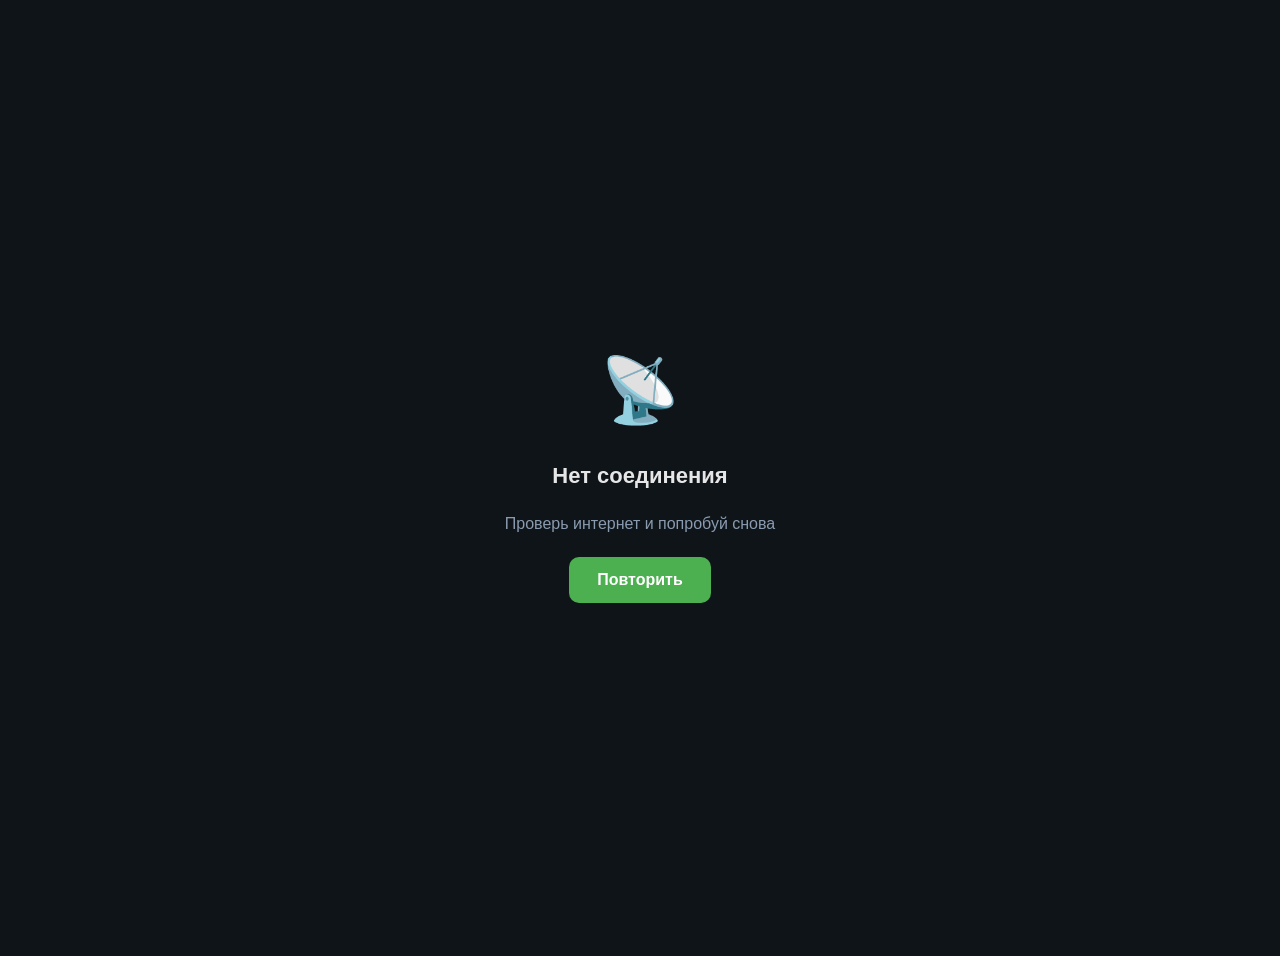
<file: offline.html>
<!DOCTYPE html>
<html lang="ru">
<head>
  <meta charset="UTF-8">
  <meta name="viewport" content="width=device-width, initial-scale=1.0">
  <title>Нет соединения — FitSolo</title>
  <style>
    body {
      background: #0f1419;
      color: #e6e6e6;
      font-family: -apple-system, sans-serif;
      display: flex;
      flex-direction: column;
      align-items: center;
      justify-content: center;
      height: 100vh;
      text-align: center;
      padding: 20px;
    }
    .icon { font-size: 64px; margin-bottom: 20px; }
    h1 { font-size: 22px; margin-bottom: 10px; }
    p { color: #8a9bb0; margin-bottom: 24px; }
    button {
      background: #4caf50;
      color: white;
      border: none;
      padding: 14px 28px;
      border-radius: 10px;
      font-size: 16px;
      cursor: pointer;
      font-weight: 600;
    }
  </style>
</head>
<body>
  <div class="icon">📡</div>
  <h1>Нет соединения</h1>
  <p>Проверь интернет и попробуй снова</p>
  <button onclick="location.reload()">Повторить</button>
</body>
</html>
</file>
